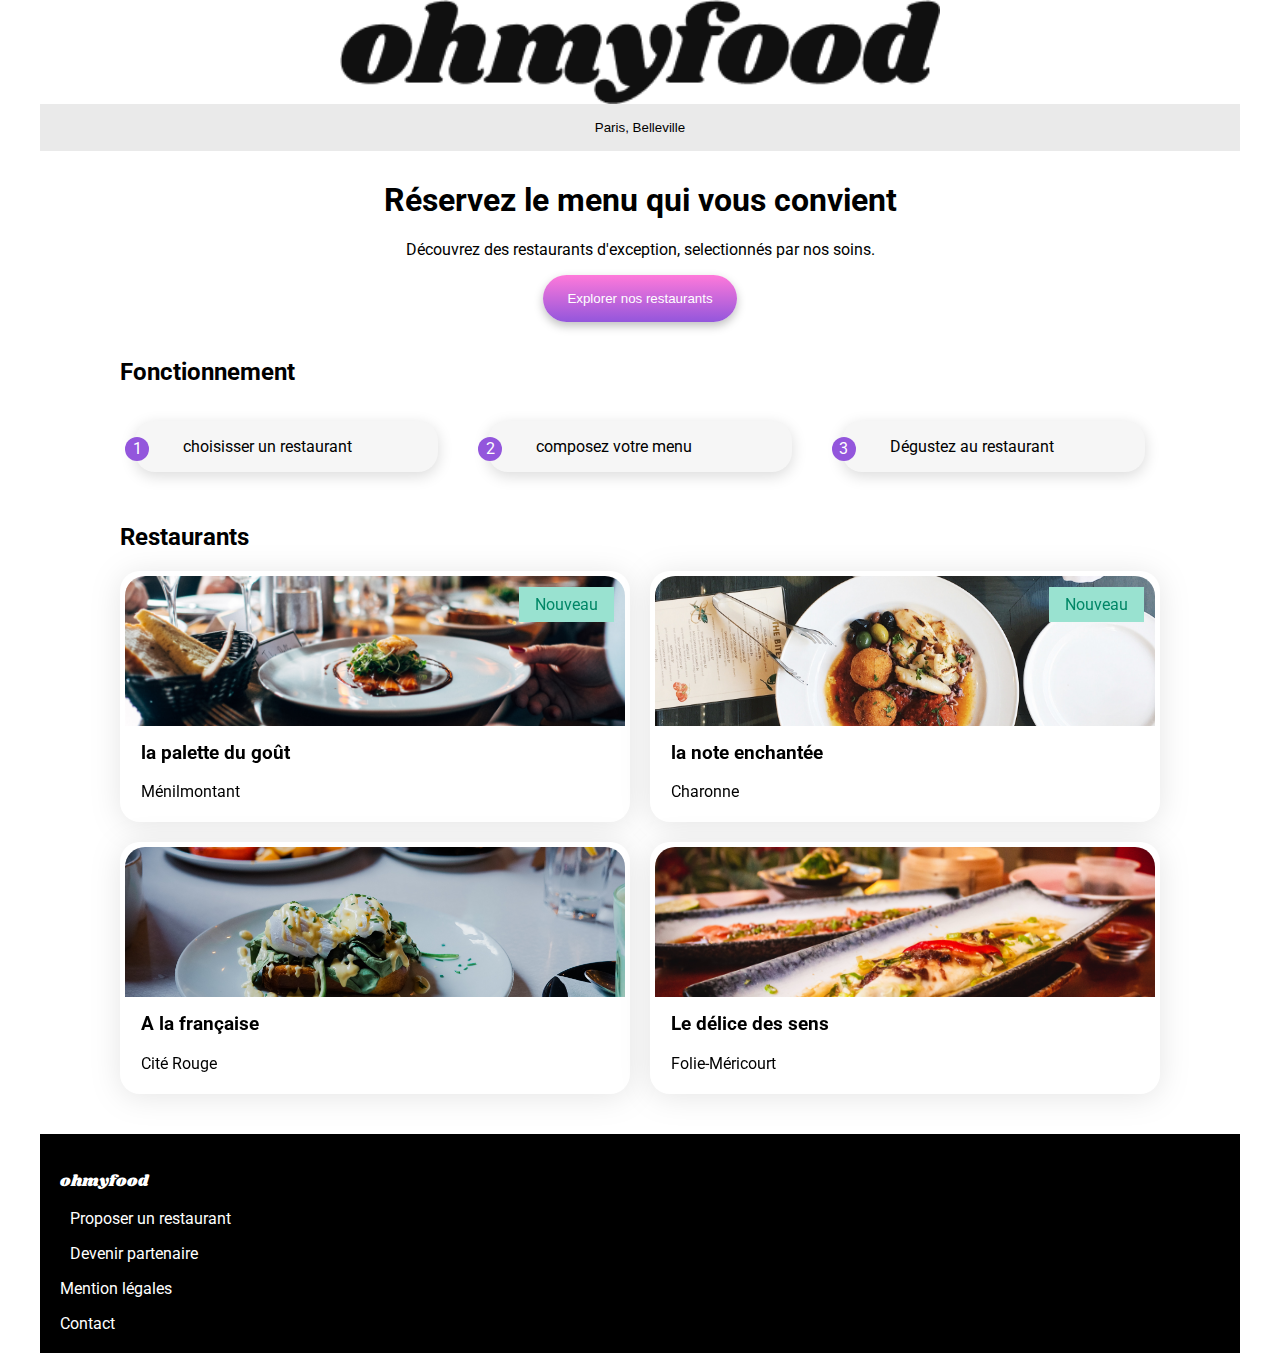
<file: index.html>
<html lang="en">
<head>
    <meta charset="UTF-8">
    <meta name="viewport" content="width=device-width, initial-scale=1.0"> 
    <link rel="stylesheet" href="style.css">
    <link rel="stylesheet" href="https://cdnjs.cloudflare.com/ajax/libs/font-awesome/6.2.1/css/all.min.css"
        integrity="sha512-MV7K8+y+gLIBoVD59lQIYicR65iaqukzvf/nwasF0nqhPay5w/9lJmVM2hMDcnK1OnMGCdVK+iQrJ7lzPJQd1w=="
        crossorigin="anonymous" referrerpolicy="no-referrer">
    <link rel="preconnect" href="https://fonts.googleapis.com">
    <link rel="preconnect" href="https://fonts.gstatic.com" crossorigin>
    <link href="https://fonts.googleapis.com/css2?family=Prata&family=Roboto:wght@300;400;500;700&display=swap" rel="stylesheet">
    <link href="https://fonts.googleapis.com/css2?family=Raleway:wght@100&family=Shrikhand&display=swap" rel="stylesheet">
    <title>Document</title>
</head>
<body>
    <header>
        <nav>
            <div class="content-logo">
                <img src="./images/logo/ohmyfood.png" alt="logo">
            </div>
        </nav>
    </header>
    <main>
        <div class="content-map">
            <span class="container-map">
                <i class="fa-solid fa-location-dot"></i>
            </span>
            <input type="text" name="text" class="search" value="Paris, Belleville">
        </div>
        <section class="section-booking">
            <h1 class="Réservez">Réservez le menu qui vous convient</h1>
            <p class="Découvrez">Découvrez des restaurants d'exception, selectionnés par nos soins.</p>
            <button>
                Explorer nos restaurants
            </button>
        </section>
        <section class="section-fonction">
            <h2>Fonctionnement</h2>
            <div class="content-fonction">
                <div class="fonction">
                    <span class="cercle">1</span>
                    <i class="fa-sharp fa-solid fa-mobile-screen-button"></i>
                    choisisser un restaurant
                </div>
                <div class="fonction">
                    <span class="cercle">2</span>
                    <i class="fa-solid fa-list"></i>
                    composez votre menu
                </div>
                <div class="fonction">
                    <span class="cercle">3</span>
                    <i class="fa-solid fa-store"></i>
                    Dégustez au restaurant
                </div>
            </div>
        </section>
        <section class="section-restaurant">
            <h2>Restaurants</h2>
            <div class="contener-card">
                <article class="card">
                    <a href="palette-gout.html">
                        <img src="./images/restaurants/jay-wennington-N_Y88TWmGwA-unsplash.jpg" alt="photo d'un plat dans une assiette ronde">
                    </a>
                    <span class="new">Nouveau</span>
                    <div class="card-content">
                        <div class="card-txt">
                            <h3 class="card-title">la palette du goût</h3>
                            <p class="card-subtitle">Ménilmontant</p>
                        </div>
                        <div class="card-icon">
                            <i class="fa-regular fa-heart"></i>
                        </div>
                    </div>
                </article>
                <article class="card">
                    <a href="la-note-enchantée.html">
                        <img src="./images/restaurants/stil-u2Lp8tXIcjw-unsplash.jpg" alt="plat dans une assiette blanche">
                        <span class="new">Nouveau</span>
                    </a>
                    <div class="card-content">
                        <div class="card-txt">
                            <h3 class="card-title">la note enchantée</h3>
                            <p class="card-subtitle">Charonne</p>
                        </div>
                        <div class="card-icon">
                            <i class="fa-regular fa-heart"></i>
                        </div>
                    </div>
                </article>
                <article class="card">
                    <a href="Ala-française.html">
                        <img src="./images/restaurants/toa-heftiba-DQKerTsQwi0-unsplash.jpg" alt="plat dans une assiette grise">
                    </a>
                    <div class="card-content">
                        <div class="card-txt">
                            <h3 class="card-title">A la française</h3>
                            <p class="card-subtitle">Cité Rouge</p>
                        </div>
                        <div class="card-icon">
                            <i class="fa-regular fa-heart"></i>
                        </div>
                    </div>
                </article>
                <article class="card">
                    <a href="le-delice-des-sens.html">
                        <img src="./images/restaurants/louis-hansel-shotsoflouis-qNBGVyOCY8Q-unsplash.jpg" alt="plat dans une assiette en rectangle">
                    </a>
                    <div class="card-content">
                        <div class="card-txt">
                            <h3 class="card-title">Le délice des sens</h3>
                            <p class="card-subtitle">Folie-Méricourt</p>
                        </div>
                        <div class="card-icon">
                            <i class="fa-regular fa-heart"></i>
                        </div>
                    </div>
                </article>
            </div>
        </section>
        <div class="center">
            <div class="wave"></div>
            <div class="wave"></div>
            <div class="wave"></div>
            <div class="wave"></div>
            <div class="wave"></div>
            <div class="wave"></div>
            <div class="wave"></div>
            <div class="wave"></div>
            <div class="wave"></div>
            <div class="wave"></div>
        </div>
    </main>
    <footer class="footer">
        <div class="foot-logo">
            <p class="logo">ohmyfood</p>
            <p><i class="fa-solid fa-utensils"></i>Proposer un restaurant</p>
            <p><i class="fa-solid fa-handshake-angle"></i>Devenir partenaire</p>
            <p>Mention légales</p>
            <a href="mailto:contact@ohmyfood.com">Contact</a>
        </div>
    </footer>
</body>
</html>
</file>
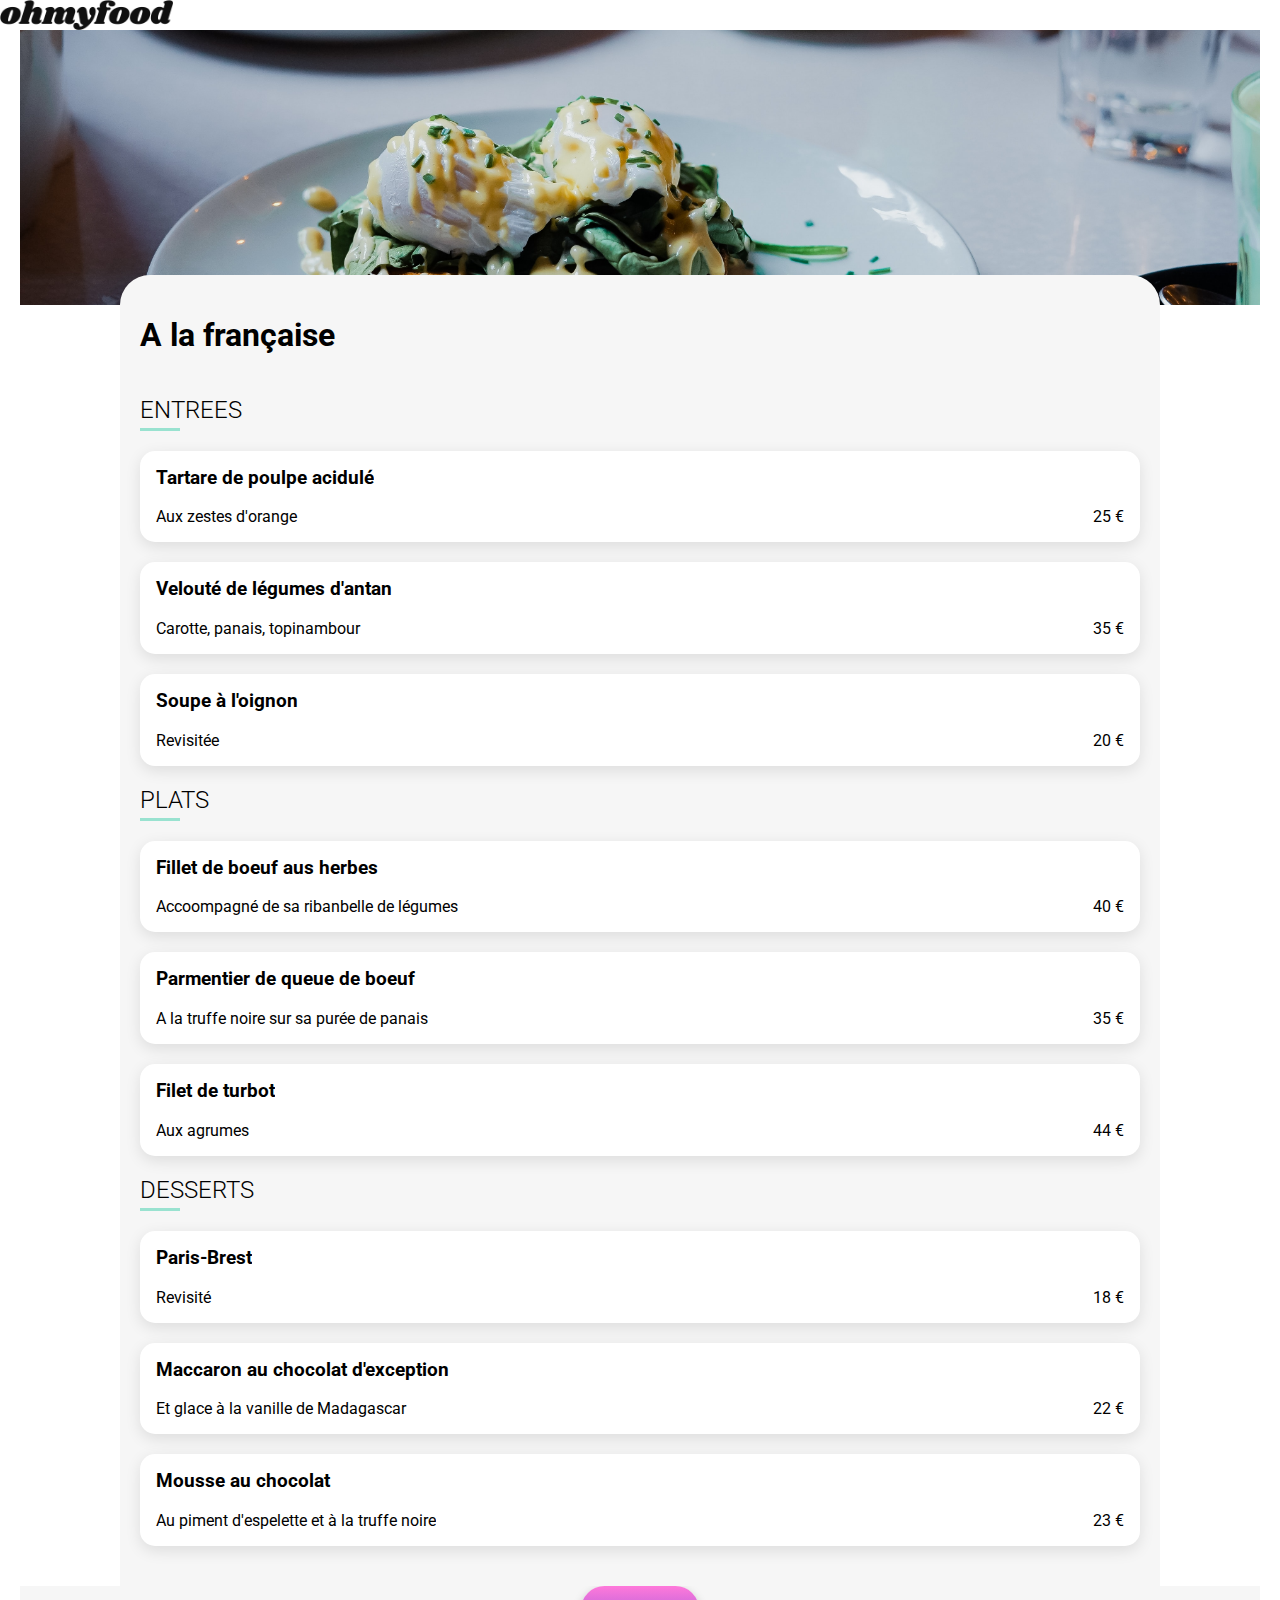
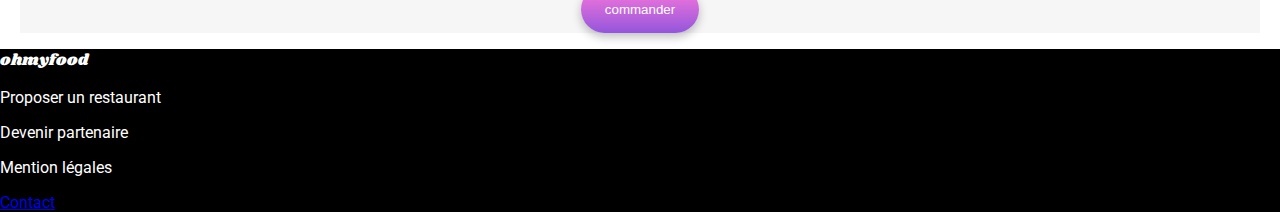
<file: Ala-française.html>
<html lang="en">
<head>
    <meta charset="UTF-8">
    <meta name="viewport" content="width=device-width, initial-scale=1.0">
    <title>Document</title>
    <link rel="stylesheet" href="restaurant.css">
    <link rel="stylesheet" href="https://cdnjs.cloudflare.com/ajax/libs/font-awesome/6.2.1/css/all.min.css"
    integrity="sha512-MV7K8+y+gLIBoVD59lQIYicR65iaqukzvf/nwasF0nqhPay5w/9lJmVM2hMDcnK1OnMGCdVK+iQrJ7lzPJQd1w=="
    crossorigin="anonymous" referrerpolicy="no-referrer">
    <link rel="preconnect" href="https://fonts.googleapis.com">
    <link rel="preconnect" href="https://fonts.gstatic.com" crossorigin>
    <link href="https://fonts.googleapis.com/css2?family=Prata&family=Roboto:wght@300;400;500;700&display=swap" rel="stylesheet">
    <link href="https://fonts.googleapis.com/css2?family=Raleway:wght@100&family=Shrikhand&display=swap" rel="stylesheet">
</head>
<body>
    <header>
        <nav>
            <div class="content-logo">
                <img src="./images/logo/ohmyfood.png" alt="logo">
            </div>
        </nav>
    </header>
    <main>
        <section class="container-banner">
            <img src="./images/restaurants/toa-heftiba-DQKerTsQwi0-unsplash.jpg" alt="assiette d'un repas">
        </section>
        <section class="container-menu">
            <div class="title-menu">
                <h1>A la française</h1>
                <i class="fa-regular fa-heart"></i>
            </div>
            <h2>ENTREES</h2>
            <div class="card-content">
                <article>
                    <div class="content-text">
                        <h3>Tartare de poulpe acidulé</h3>
                        <p>Aux zestes d'orange</p>
                    </div>
                    <div class="content-price">
                        <div class="price">25 €</div>
                        <div class="check">
                            <i class="fa-solid fa-circle-check"></i>
                        </div>
                    </div>
                </article>
                <article>
                    <div class="content-text">
                        <h3>Velouté de légumes d'antan</h3>
                        <p>Carotte, panais, topinambour</p>
                    </div>
                    <div class="content-price">
                        <div class="price">35 €</div>
                        <div class="check">
                            <i class="fa-solid fa-circle-check"></i>
                        </div>
                    </div>
                </article>
                <article>
                    <div class="content-text">
                        <h3>Soupe à l'oignon</h3>
                        <p>Revisitée</p>
                    </div>
                    <div class="content-price">
                        <div class="price">20 €</div>
                        <div class="check">
                            <i class="fa-solid fa-circle-check"></i>
                        </div>
                    </div>
                </article>
            </div>
            <h2>PLATS</h2>
            <div class="card-content">
                <article>
                    <div class="content-text">
                        <h3>Fillet de boeuf aus herbes</h3>
                        <p>Accoompagné de sa ribanbelle de légumes</p>
                    </div>
                    <div class="content-price">
                        <div class="price">40 €</div>
                        <div class="check">
                            <i class="fa-solid fa-circle-check"></i>
                        </div>
                    </div>
                </article>
                <article>
                    <div class="content-text">
                        <h3>Parmentier de queue de boeuf</h3>
                        <p>A la truffe noire sur sa purée de panais</p>
                    </div>
                    <div class="content-price">
                        <div class="price">35 €</div>
                        <div class="check">
                            <i class="fa-solid fa-circle-check"></i>
                        </div>
                    </div>
                </article>
                <article>
                    <div class="content-text">
                        <h3>Filet de turbot</h3>
                        <p>Aux agrumes</p>
                    </div>
                    <div class="content-price">
                        <div class="price">44 €</div>
                        <div class="check">
                            <i class="fa-solid fa-circle-check"></i>
                        </div>
                    </div>
                </article>
            </div>
            <h2>DESSERTS</h2>
            <div class="card-content">
                <article>
                    <div class="content-text">
                        <h3>Paris-Brest</h3>
                        <p>Revisité</p>
                    </div>
                    <div class="content-price">
                        <div class="price">18 €</div>
                        <div class="check">
                            <i class="fa-solid fa-circle-check"></i>
                        </div>
                    </div>
                </article>
                <article>
                    <div class="content-text">
                        <h3>Maccaron au chocolat d'exception</h3>
                        <p>Et glace à la vanille de Madagascar</p>
                    </div>
                    <div class="content-price">
                        <div class="price">22 €</div>
                        <div class="check">
                            <i class="fa-solid fa-circle-check"></i>
                        </div>
                    </div>
                </article>
                <article>
                    <div class="content-text">
                        <h3>Mousse au chocolat</h3>
                        <p>Au piment d'espelette et à la truffe noire</p>
                    </div>
                    <div class="content-price">
                        <div class="price">23 €</div>
                        <div class="check">
                            <i class="fa-solid fa-circle-check"></i>
                        </div>
                    </div>
                </article>
            </div>
        </section> 
        <section class="section-button">
            <button>
                commander
            </button>
        </section>
    </main> 
    <footer class="footer">
        <div class="foot-logo">
            <p class="logo">ohmyfood</p>
            <p>Proposer un restaurant</p>
            <p>Devenir partenaire</p>
            <p>Mention légales</p>
            <a href="mailto:contact@ohmyfood.com">Contact</a>
        </div>
    </footer>
</body>
</html>
</file>
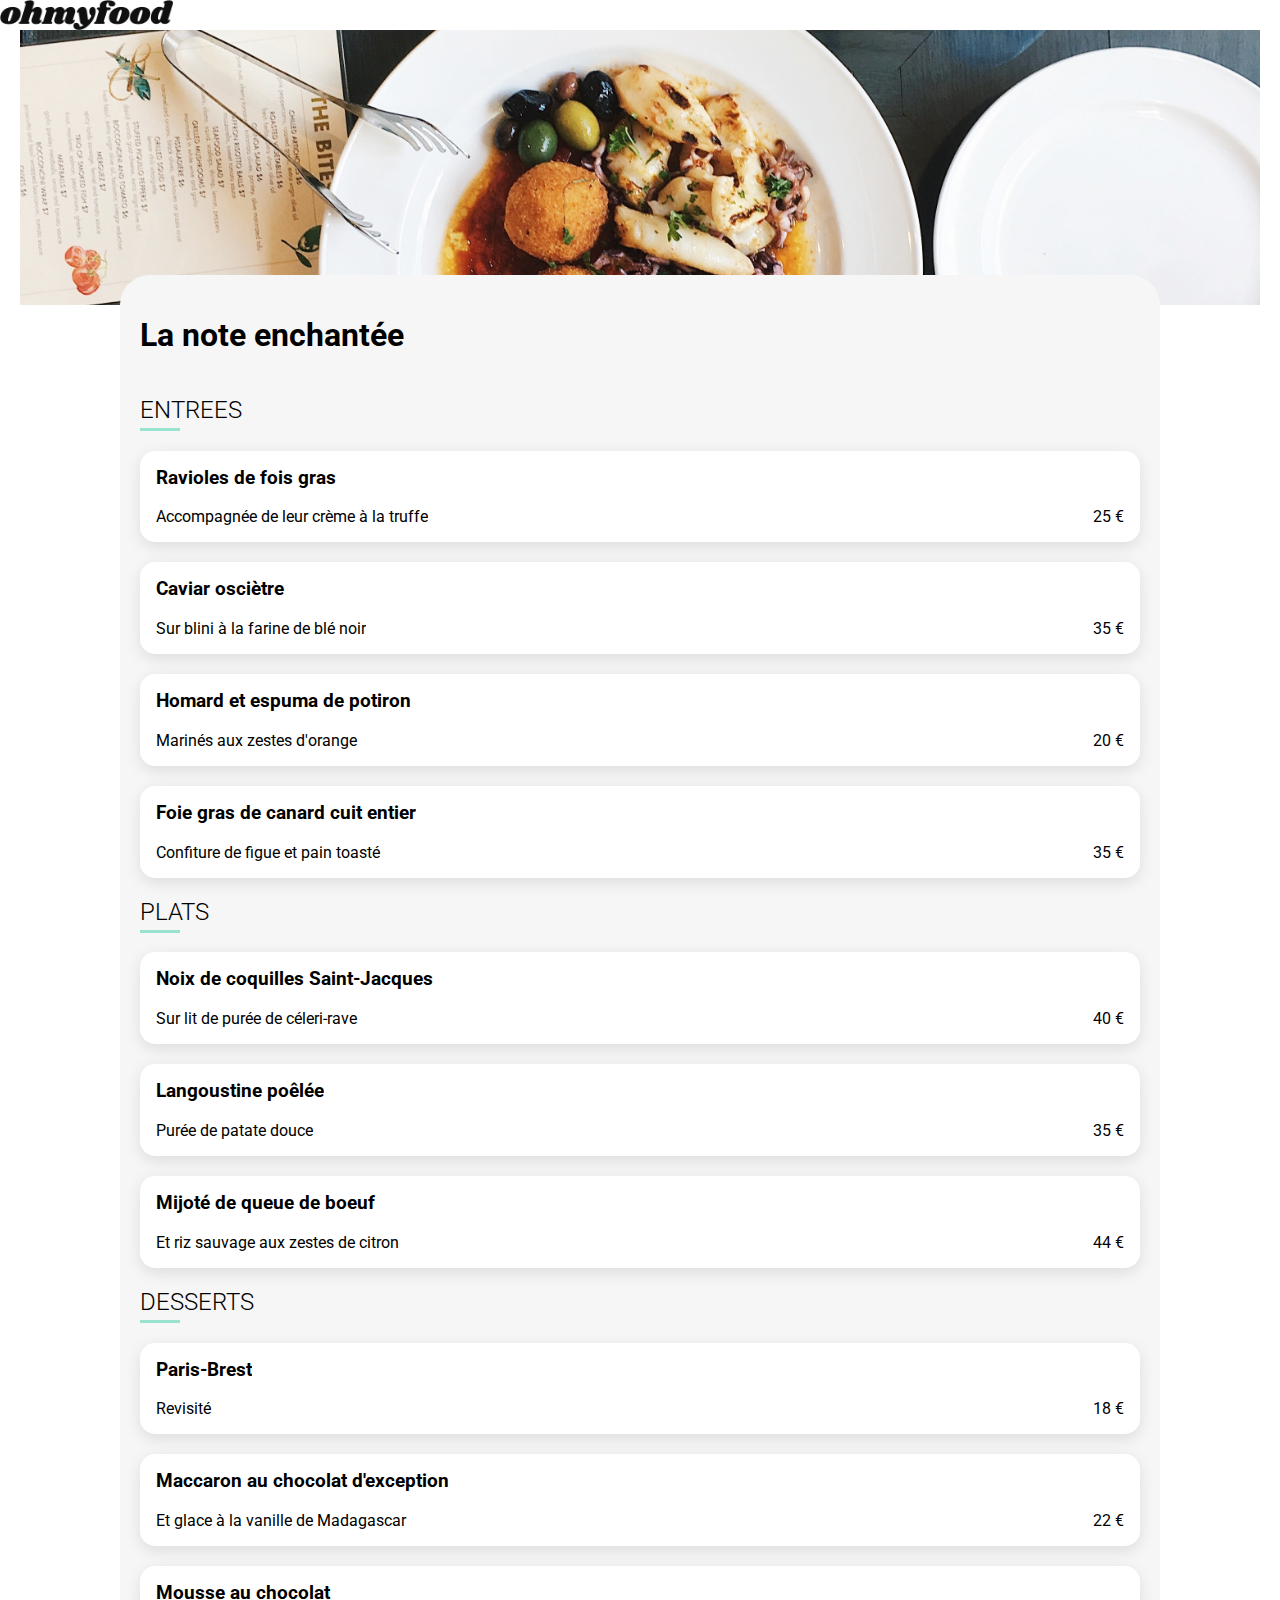
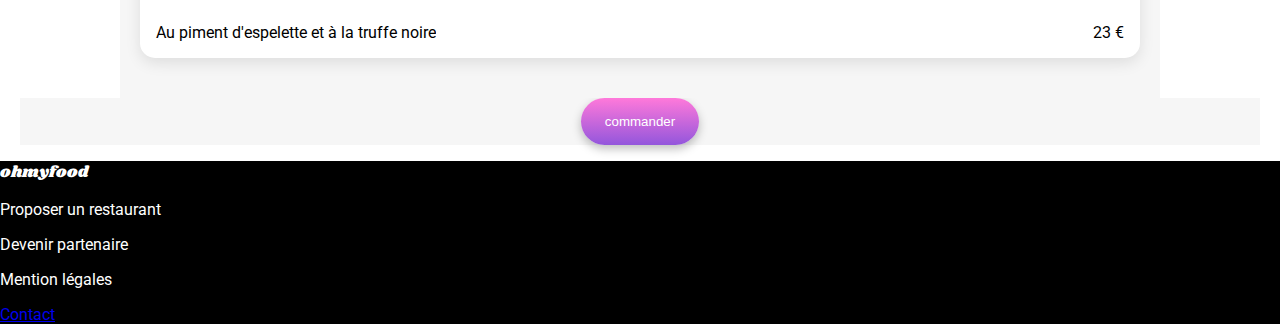
<file: la-note-enchantée.html>
<html lang="en">
<head>
    <meta charset="UTF-8">
    <meta name="viewport" content="width=device-width, initial-scale=1.0">
    <title>Document</title>
    <link rel="stylesheet" href="restaurant.css">
    <link rel="stylesheet" href="https://cdnjs.cloudflare.com/ajax/libs/font-awesome/6.2.1/css/all.min.css"
    integrity="sha512-MV7K8+y+gLIBoVD59lQIYicR65iaqukzvf/nwasF0nqhPay5w/9lJmVM2hMDcnK1OnMGCdVK+iQrJ7lzPJQd1w=="
    crossorigin="anonymous" referrerpolicy="no-referrer">
    <link rel="preconnect" href="https://fonts.googleapis.com">
    <link rel="preconnect" href="https://fonts.gstatic.com" crossorigin>
    <link href="https://fonts.googleapis.com/css2?family=Prata&family=Roboto:wght@300;400;500;700&display=swap" rel="stylesheet">
    <link href="https://fonts.googleapis.com/css2?family=Raleway:wght@100&family=Shrikhand&display=swap" rel="stylesheet">
</head>
<body>
    <header>
        <nav>
            <div class="content-logo">
                <img src="./images/logo/ohmyfood.png" alt="logo">
            </div>
        </nav>
    </header>
    <main>
        <section class="container-banner">
            <img src="./images/restaurants/stil-u2Lp8tXIcjw-unsplash.jpg" alt="assiette d'un repas">
        </section>
        <section class="container-menu">
            <div class="title-menu">
                <h1>La note enchantée</h1>
                <i class="fa-regular fa-heart"></i>
            </div>
            <h2>ENTREES</h2>
            <div class="card-content">
                <article>
                    <div class="content-text">
                        <h3>Ravioles de fois gras</h3>
                        <p>Accompagnée de leur crème à la truffe</p>
                    </div>
                    <div class="content-price">
                        <div class="price">25 €</div>
                        <div class="check">
                            <i class="fa-solid fa-circle-check"></i>
                        </div>
                    </div>
                </article>
                <article>
                    <div class="content-text">
                        <h3>Caviar osciètre</h3>
                        <p>Sur blini à la farine de blé noir</p>
                    </div>
                    <div class="content-price">
                        <div class="price">35 €</div>
                        <div class="check">
                            <i class="fa-solid fa-circle-check"></i>
                        </div>
                    </div>
                </article>
                <article>
                    <div class="content-text">
                        <h3>Homard et espuma de potiron</h3>
                        <p>Marinés aux zestes d'orange</p>
                    </div>
                    <div class="content-price">
                        <div class="price">20 €</div>
                        <div class="check">
                            <i class="fa-solid fa-circle-check"></i>
                        </div>
                    </div>
                </article>
                <article>
                    <div class="content-text">
                        <h3>Foie gras de canard cuit entier</h3>
                        <p>Confiture de figue et pain toasté</p>
                    </div>
                    <div class="content-price">
                        <div class="price">35 €</div>
                        <div class="check">
                            <i class="fa-solid fa-circle-check"></i>
                        </div>
                    </div>
                </article>
            </div>
            <h2>PLATS</h2>
            <div class="card-content">
                <article>
                    <div class="content-text">
                        <h3>Noix de coquilles Saint-Jacques</h3>
                        <p>Sur lit de purée de céleri-rave</p>
                    </div>
                    <div class="content-price">
                        <div class="price">40 €</div>
                        <div class="check">
                            <i class="fa-solid fa-circle-check"></i>
                        </div>
                    </div>
                </article>
                <article>
                    <div class="content-text">
                        <h3>Langoustine poêlée</h3>
                        <p>Purée de patate douce</p>
                    </div>
                    <div class="content-price">
                        <div class="price">35 €</div>
                        <div class="check">
                            <i class="fa-solid fa-circle-check"></i>
                        </div>
                    </div>
                </article>
                <article>
                    <div class="content-text">
                        <h3>Mijoté de queue de boeuf</h3>
                        <p>Et riz sauvage aux zestes de citron</p>
                    </div>
                    <div class="content-price">
                        <div class="price">44 €</div>
                        <div class="check">
                            <i class="fa-solid fa-circle-check"></i>
                        </div>
                    </div>
                </article>
            </div>
            <h2>DESSERTS</h2>
            <div class="card-content">
                <article>
                    <div class="content-text">
                        <h3>Paris-Brest</h3>
                        <p>Revisité</p>
                    </div>
                    <div class="content-price">
                        <div class="price">18 €</div>
                        <div class="check">
                            <i class="fa-solid fa-circle-check"></i>
                        </div>
                    </div>
                </article>
                <article>
                    <div class="content-text">
                        <h3>Maccaron au chocolat d'exception</h3>
                        <p>Et glace à la vanille de Madagascar</p>
                    </div>
                    <div class="content-price">
                        <div class="price">22 €</div>
                        <div class="check">
                            <i class="fa-solid fa-circle-check"></i>
                        </div>
                    </div>
                </article>
                <article>
                    <div class="content-text">
                        <h3>Mousse au chocolat</h3>
                        <p>Au piment d'espelette et à la truffe noire</p>
                    </div>
                    <div class="content-price">
                        <div class="price">23 €</div>
                        <div class="check">
                            <i class="fa-solid fa-circle-check"></i>
                        </div>
                    </div>
                </article>
            </div>
        </section> 
        <section class="section-button">
            <button>
                commander
            </button>
        </section>
    </main> 
    <footer class="footer">
        <div class="foot-logo">
            <p class="logo">ohmyfood</p>
            <p>Proposer un restaurant</p>
            <p>Devenir partenaire</p>
            <p>Mention légales</p>
            <a href="mailto:contact@ohmyfood.com">Contact</a>
        </div>
    </footer>
</body>
</html>
</file>
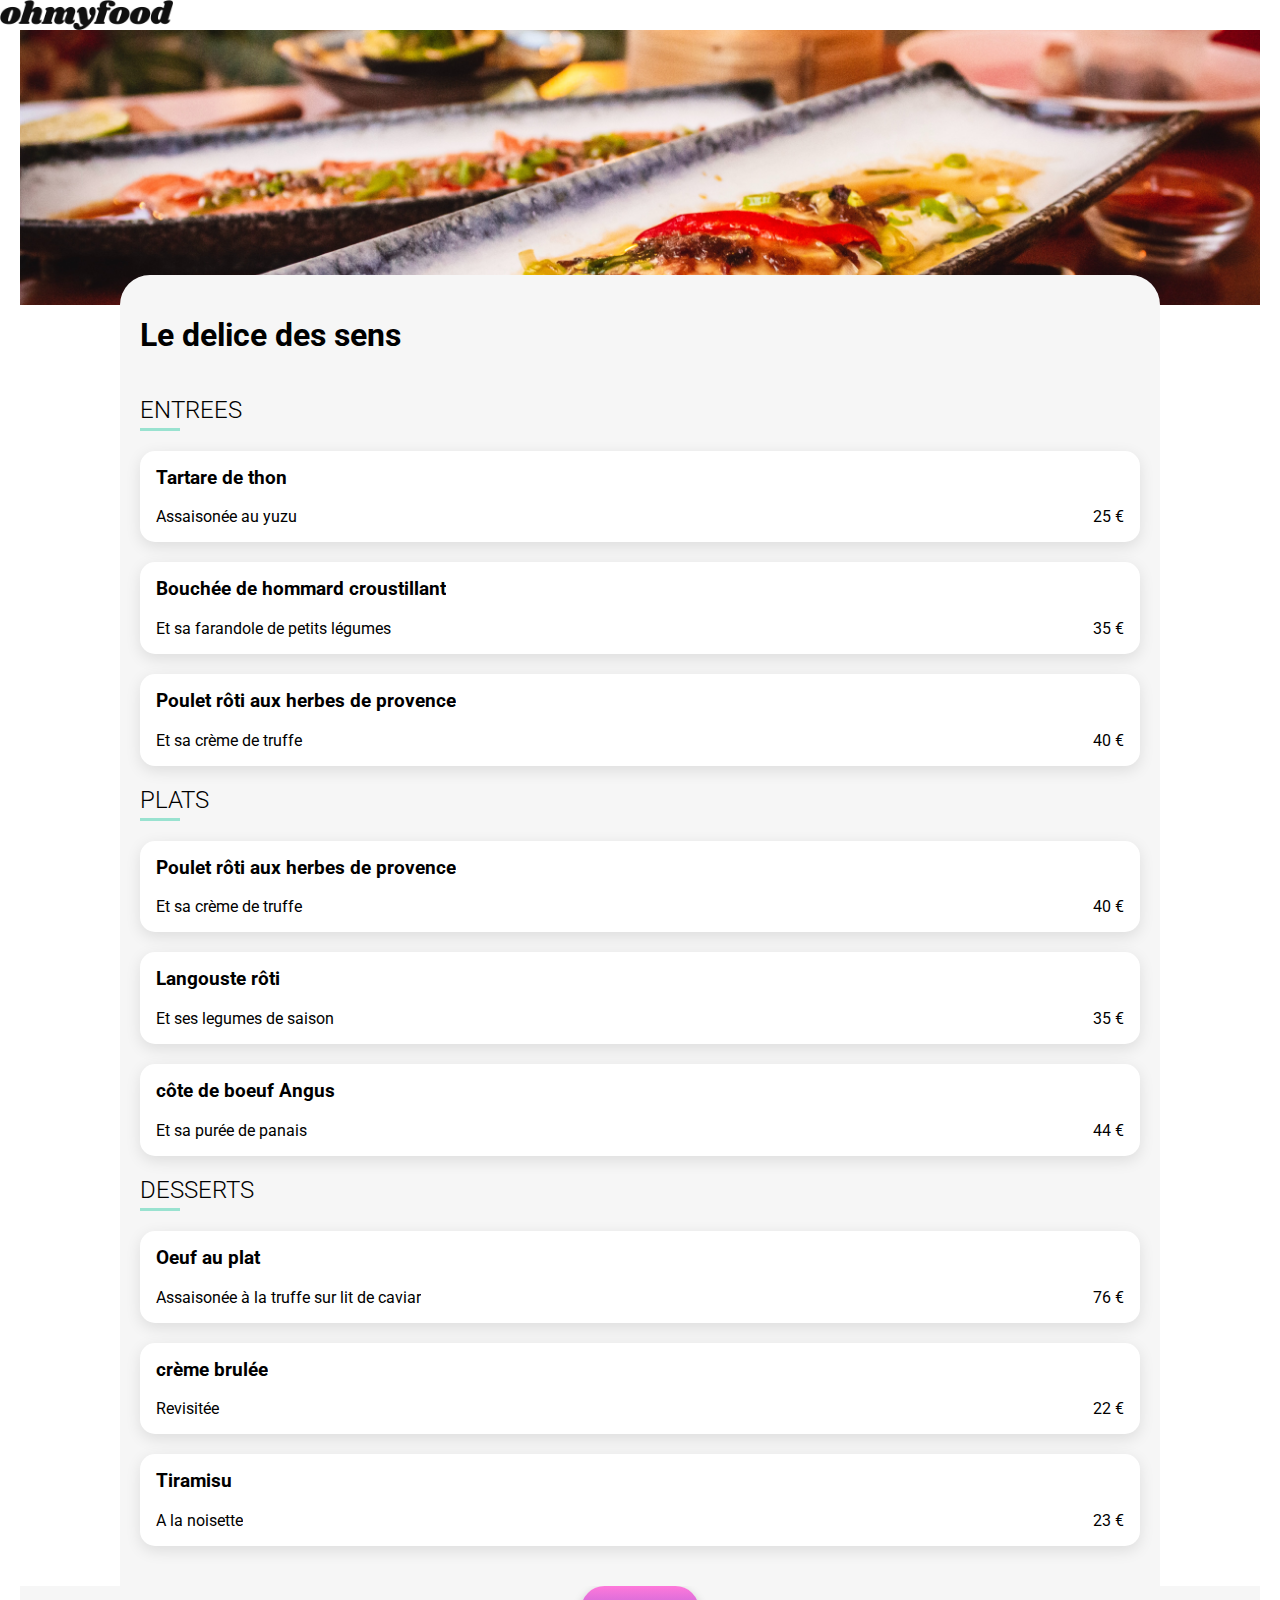
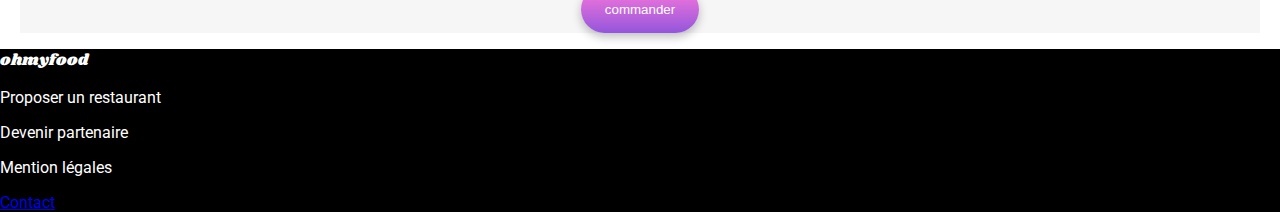
<file: le-delice-des-sens.html>
<html lang="en">
<head>
    <meta charset="UTF-8">
    <meta name="viewport" content="width=device-width, initial-scale=1.0">
    <title>Le delice des sens</title>
    <link rel="stylesheet" href="restaurant.css">
    <link rel="stylesheet" href="https://cdnjs.cloudflare.com/ajax/libs/font-awesome/6.2.1/css/all.min.css"
    integrity="sha512-MV7K8+y+gLIBoVD59lQIYicR65iaqukzvf/nwasF0nqhPay5w/9lJmVM2hMDcnK1OnMGCdVK+iQrJ7lzPJQd1w=="
    crossorigin="anonymous" referrerpolicy="no-referrer">
    <link rel="preconnect" href="https://fonts.googleapis.com">
    <link rel="preconnect" href="https://fonts.gstatic.com" crossorigin>
    <link href="https://fonts.googleapis.com/css2?family=Prata&family=Roboto:wght@300;400;500;700&display=swap" rel="stylesheet">
    <link href="https://fonts.googleapis.com/css2?family=Raleway:wght@100&family=Shrikhand&display=swap" rel="stylesheet">
</head>
<body>
    <header>
        <nav>
            <div class="content-logo">
                <img src="./images/logo/ohmyfood.png" alt="logo">
            </div>
        </nav>
    </header>
    <main>
        <section class="container-banner">
            <img src="./images/restaurants/louis-hansel-shotsoflouis-qNBGVyOCY8Q-unsplash.jpg" alt="assiette d'un repas">
        </section>
        <section class="container-menu">
            <div class="title-menu">
                <h1>Le delice des sens</h1>
                <i class="fa-regular fa-heart"></i>
            </div>
            <h2>ENTREES</h2>
            <div class="card-content">
                <article>
                    <div class="content-text">
                        <h3>Tartare de thon</h3>
                        <p>Assaisonée au yuzu</p>
                    </div>
                    <div class="content-price">
                        <div class="price">25 €</div>
                        <div class="check">
                            <i class="fa-solid fa-circle-check"></i>
                        </div>
                    </div>
                </article>
                <article>
                    <div class="content-text">
                        <h3>Bouchée de hommard croustillant</h3>
                        <p>Et sa farandole de petits légumes</p>
                    </div>
                    <div class="content-price">
                        <div class="price">35 €</div>
                        <div class="check">
                            <i class="fa-solid fa-circle-check"></i>
                        </div>
                    </div>
                </article>
                <article>
                    <div class="content-text">
                        <h3>Poulet rôti aux herbes de provence</h3>
                        <p>Et sa crème de truffe</p>
                    </div>
                    <div class="content-price">
                        <div class="price">40 €</div>
                        <div class="check">
                            <i class="fa-solid fa-circle-check"></i>
                        </div>
                    </div>
                </article>
            </div>
            <h2>PLATS</h2>
            <div class="card-content">
                <article>
                    <div class="content-text">
                        <h3>Poulet rôti aux herbes de provence</h3>
                        <p>Et sa crème de truffe</p>
                    </div>
                    <div class="content-price">
                        <div class="price">40 €</div>
                        <div class="check">
                            <i class="fa-solid fa-circle-check"></i>
                        </div>
                    </div>
                </article>
                <article>
                    <div class="content-text">
                        <h3>Langouste rôti</h3>
                        <p>Et ses legumes de saison</p>
                    </div>
                    <div class="content-price">
                        <div class="price">35 €</div>
                        <div class="check">
                            <i class="fa-solid fa-circle-check"></i>
                        </div>
                    </div>
                </article>
                <article>
                    <div class="content-text">
                        <h3>côte de boeuf Angus</h3>
                        <p>Et sa purée de panais</p>
                    </div>
                    <div class="content-price">
                        <div class="price">44 €</div>
                        <div class="check">
                            <i class="fa-solid fa-circle-check"></i>
                        </div>
                    </div>
                </article>
            </div>
            <h2>DESSERTS</h2>
            <div class="card-content">
                <article>
                    <div class="content-text">
                        <h3>Oeuf au plat</h3>
                        <p>Assaisonée à la truffe sur lit de caviar</p>
                    </div>
                    <div class="content-price">
                        <div class="price">76 €</div>
                        <div class="check">
                            <i class="fa-solid fa-circle-check"></i>
                        </div>
                    </div>
                </article>
                <article>
                    <div class="content-text">
                        <h3>crème brulée</h3>
                        <p>Revisitée</p>
                    </div>
                    <div class="content-price">
                        <div class="price">22 €</div>
                        <div class="check">
                            <i class="fa-solid fa-circle-check"></i>
                        </div>
                    </div>
                </article>
                <article>
                    <div class="content-text">
                        <h3>Tiramisu</h3>
                        <p>A la noisette</p>
                    </div>
                    <div class="content-price">
                        <div class="price">23 €</div>
                        <div class="check">
                            <i class="fa-solid fa-circle-check"></i>
                        </div>
                    </div>
                </article>
            </div>
        </section> 
        <section class="section-button">
            <button>
                commander
            </button>
        </section>
    </main> 
    <footer class="footer">
        <div class="foot-logo">
            <p class="logo">ohmyfood</p>
            <p>Proposer un restaurant</p>
            <p>Devenir partenaire</p>
            <p>Mention légales</p>
            <a href="mailto:contact@ohmyfood.com">Contact</a>
        </div>
    </footer>
</body>
</html>
</file>
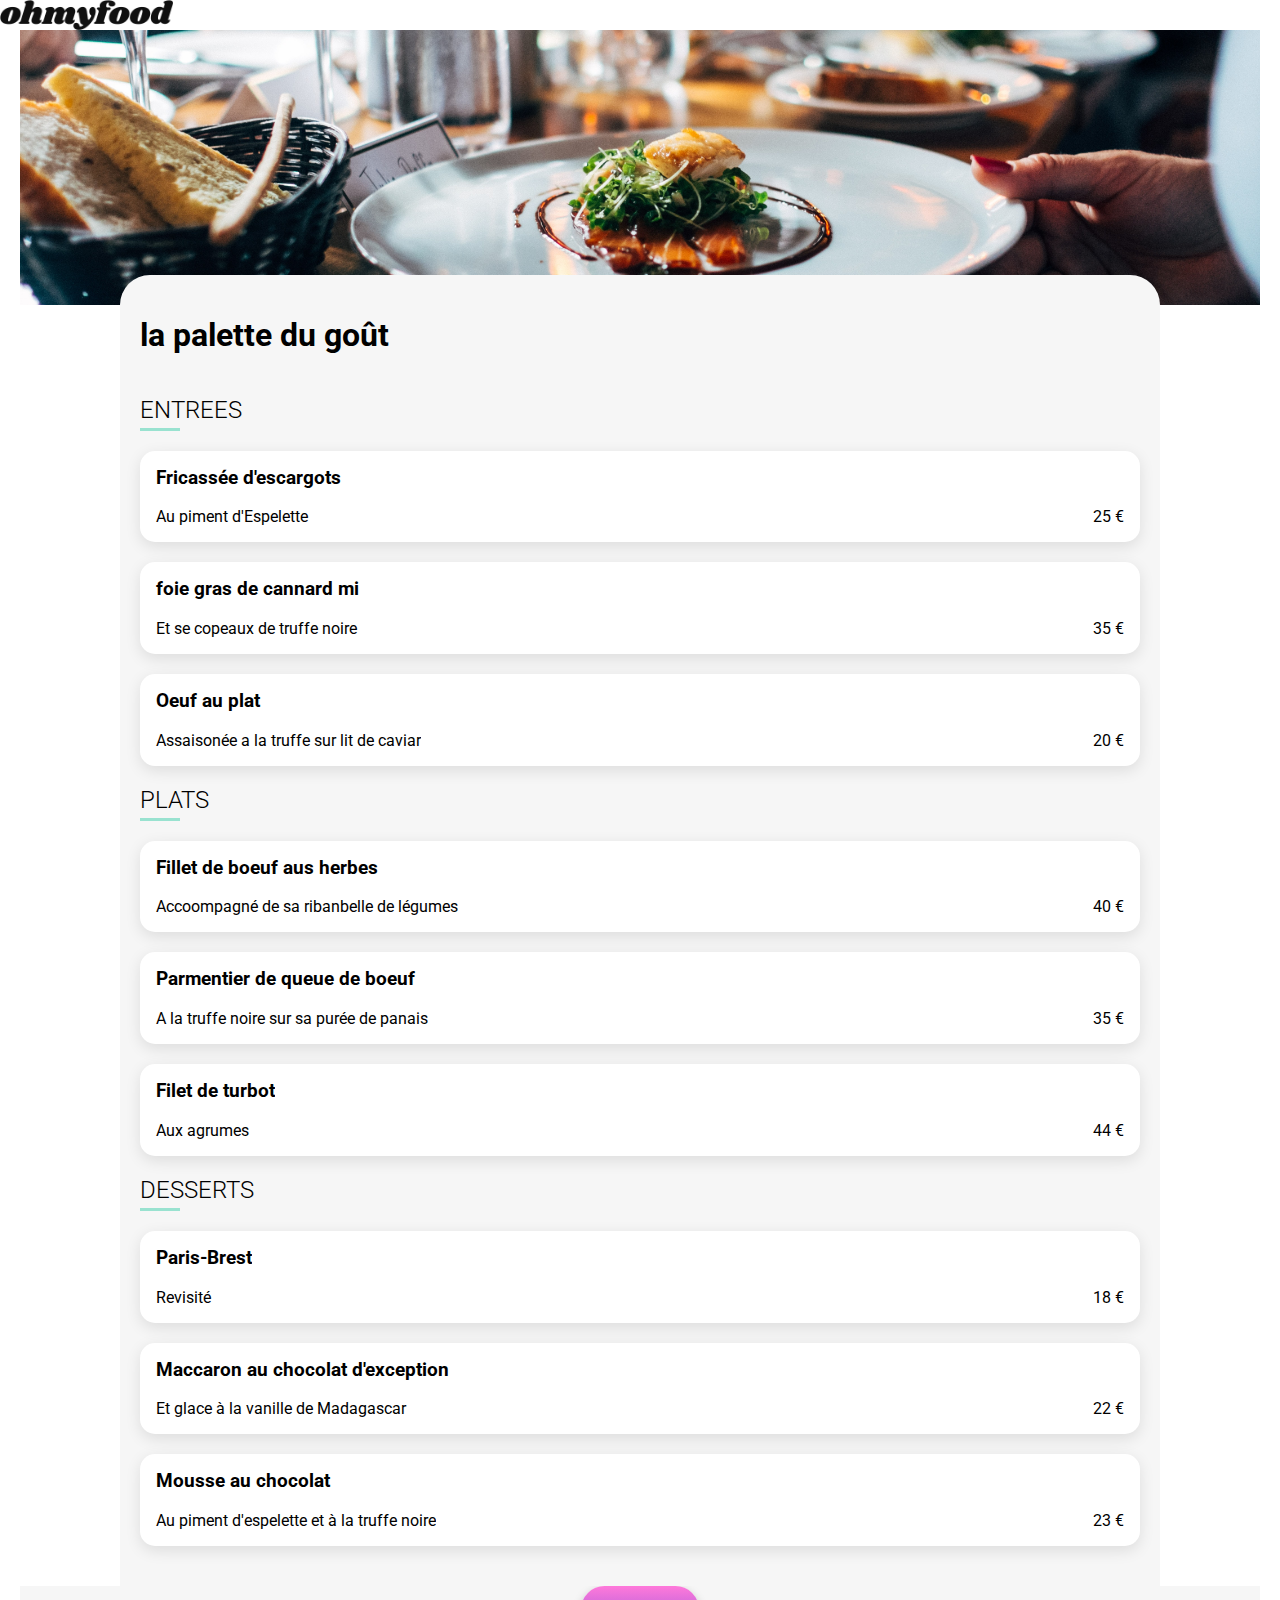
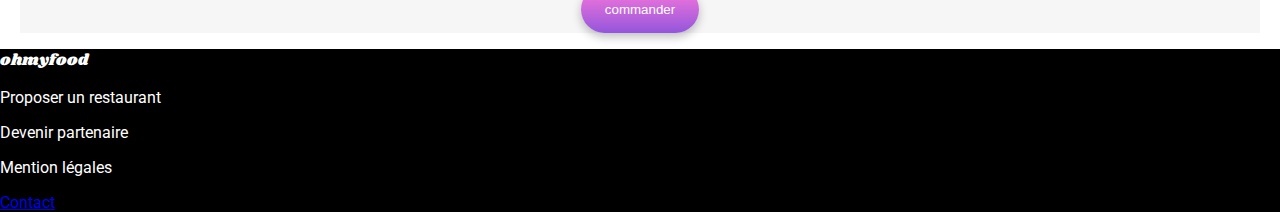
<file: palette-gout.html>
<html lang="en">
<head>
    <meta charset="UTF-8">
    <meta name="viewport" content="width=device-width, initial-scale=1.0">
    <title>Document</title>
    <link rel="stylesheet" href="restaurant.css">
    <link rel="stylesheet" href="https://cdnjs.cloudflare.com/ajax/libs/font-awesome/6.2.1/css/all.min.css"
    integrity="sha512-MV7K8+y+gLIBoVD59lQIYicR65iaqukzvf/nwasF0nqhPay5w/9lJmVM2hMDcnK1OnMGCdVK+iQrJ7lzPJQd1w=="
    crossorigin="anonymous" referrerpolicy="no-referrer">
    <link rel="preconnect" href="https://fonts.googleapis.com">
    <link rel="preconnect" href="https://fonts.gstatic.com" crossorigin>
    <link href="https://fonts.googleapis.com/css2?family=Prata&family=Roboto:wght@300;400;500;700&display=swap" rel="stylesheet">
    <link href="https://fonts.googleapis.com/css2?family=Raleway:wght@100&family=Shrikhand&display=swap" rel="stylesheet">
</head>
<body>
    <header>
        <nav>
            <div class="content-logo">
                <img src="./images/logo/ohmyfood.png" alt="logo">
            </div>
        </nav>
    </header>
    <main>
        <section class="container-banner">
            <img src="./images/restaurants/jay-wennington-N_Y88TWmGwA-unsplash.jpg" alt="assiette d'un repas">
        </section>
        <section class="container-menu">
            <div class="title-menu">
                <h1>la palette du goût</h1>
                <i class="fa-regular fa-heart"></i>
            </div>
            <h2>ENTREES</h2>
            <div class="card-content">
                <article>
                    <div class="content-text">
                        <h3>Fricassée d'escargots</h3>
                        <p>Au piment d'Espelette</p>
                    </div>
                    <div class="content-price">
                        <div class="price">25 €</div>
                        <div class="check">
                            <i class="fa-solid fa-circle-check"></i>
                        </div>
                    </div>
                </article>
                <article>
                    <div class="content-text">
                        <h3>foie gras de cannard mi</h3>
                        <p>Et se copeaux de truffe noire</p>
                    </div>
                    <div class="content-price">
                        <div class="price">35 €</div>
                        <div class="check">
                            <i class="fa-solid fa-circle-check"></i>
                        </div>
                    </div>
                </article>
                <article>
                    <div class="content-text">
                        <h3>Oeuf au plat</h3>
                        <p>Assaisonée a la truffe sur lit de caviar</p>
                    </div>
                    <div class="content-price">
                        <div class="price">20 €</div>
                        <div class="check">
                            <i class="fa-solid fa-circle-check"></i>
                        </div>
                    </div>
                </article>
            </div>
            <h2>PLATS</h2>
            <div class="card-content">
                <article>
                    <div class="content-text">
                        <h3>Fillet de boeuf aus herbes</h3>
                        <p>Accoompagné de sa ribanbelle de légumes</p>
                    </div>
                    <div class="content-price">
                        <div class="price">40 €</div>
                        <div class="check">
                            <i class="fa-solid fa-circle-check"></i>
                        </div>
                    </div>
                </article>
                <article>
                    <div class="content-text">
                        <h3>Parmentier de queue de boeuf</h3>
                        <p>A la truffe noire sur sa purée de panais</p>
                    </div>
                    <div class="content-price">
                        <div class="price">35 €</div>
                        <div class="check">
                            <i class="fa-solid fa-circle-check"></i>
                        </div>
                    </div>
                </article>
                <article>
                    <div class="content-text">
                        <h3>Filet de turbot</h3>
                        <p>Aux agrumes</p>
                    </div>
                    <div class="content-price">
                        <div class="price">44 €</div>
                        <div class="check">
                            <i class="fa-solid fa-circle-check"></i>
                        </div>
                    </div>
                </article>
            </div>
            <h2>DESSERTS</h2>
            <div class="card-content">
                <article>
                    <div class="content-text">
                        <h3>Paris-Brest</h3>
                        <p>Revisité</p>
                    </div>
                    <div class="content-price">
                        <div class="price">18 €</div>
                        <div class="check">
                            <i class="fa-solid fa-circle-check"></i>
                        </div>
                    </div>
                </article>
                <article>
                    <div class="content-text">
                        <h3>Maccaron au chocolat d'exception</h3>
                        <p>Et glace à la vanille de Madagascar</p>
                    </div>
                    <div class="content-price">
                        <div class="price">22 €</div>
                        <div class="check">
                            <i class="fa-solid fa-circle-check"></i>
                        </div>
                    </div>
                </article>
                <article>
                    <div class="content-text">
                        <h3>Mousse au chocolat</h3>
                        <p>Au piment d'espelette et à la truffe noire</p>
                    </div>
                    <div class="content-price">
                        <div class="price">23 €</div>
                        <div class="check">
                            <i class="fa-solid fa-circle-check"></i>
                        </div>
                    </div>
                </article>
            </div>
        </section> 
        <section class="section-button">
            <button>
                commander
            </button>
        </section>
    </main> 
    <footer class="footer">
        <div class="foot-logo">
            <p class="logo">ohmyfood</p>
            <p>Proposer un restaurant</p>
            <p>Devenir partenaire</p>
            <p>Mention légales</p>
            <a href="mailto:contact@ohmyfood.com">Contact</a>
        </div>
    </footer>
</body>
</html>
</file>
<file: style.css>
/*****header******/
body {
    margin: 0;
    padding: 0;
    font-family: 'Prata', serif;
    font-family: 'Roboto', sans-serif;
}
img {
    width: 50%;
    text-align: center;
}
input.search {
    margin: 15px 8px;
    text-align: center;
    border: none;
    background-color: #EAEAEA;
    color: black;
    width: 120px;
}  

.content-logo {
    text-align: center;
}

.content-map {
    background-color: #EAEAEA;
    text-align: center;
}

.section-booking {
    padding: 20px;
    text-align: center;
}

.section-booking button {
    background: rgb(147,86,220);
    background: linear-gradient(360deg, rgba(147,86,220,1) 0%, rgba(255,121,218,1) 100%);
    color: white;
    padding: 16px 24px;
    border-radius: 25px;
    border: none;
    box-shadow: 0px 4px 10px 0px #00000040;
}

.section-fonction {
    padding: 20px;
}


.fonction {
    border: none;
    border-radius: 20px;
    margin: 15px;
    position: relative;
    padding: 16px;
    background: #F6F6F6;
    box-shadow: 0px 4px 15px 0px #00000026;
}



.fonction i {
    margin-left: 16px;
    margin-right: 16px;
    color: #7E7E7E;
    ;
}
.fonction:hover i {
    color: #9356DC;
}

.cercle {
    display: inline-block;
    height: 24px;
    width: 24px;
    background-color: #9356DC;
    color: white;
    text-align: center;
    line-height: 24px;
    border-radius: 100%;
    position: absolute;
    left: -10px;
}

.section-restaurant {
    padding: 20px;
}
.card  {
    background-color: white;
    border-radius: 20px;
    padding: 5px;
    filter: drop-shadow(0px 3px 15px rgba(0, 0, 0, 0.1));
    position: relative;
}

.card .new {
    position: absolute;
    top: 16px;
    right: 16px;
    background-color: #99E2D0;
    display: inline-block;
    color: #008766;
    padding: 8px 16px;
}
.card img {
    width: 100%;
    height: 150px;
    border-radius: 20px 20px 0px 0px;
    object-fit: cover;
}
.card-content {
    display:flex;
    justify-content: space-between;
    padding: 16px;
}

.card-txt h3 {
    margin-top: 0;
}

.card-txt p {
    margin: 0;
}

.card-icon {
    display: flex;
    align-items: center;
}

.card-icon i:hover {
    font-weight: 600;
    background: rgb(147,86,220);
    background: linear-gradient(180deg, rgba(147,86,220,1) 0%, rgba(255,121,218,1) 100%);
    color: transparent;
    background-clip: text;
    -webkit-background-clip: text;
}

.footer {
    background-color: black;
    color: white;
    padding: 20px;
}

.footer i {
    color: white;
    margin-right: 10px;
}


.footer a {
    color: white;
    text-decoration: none;
}
.logo {
    font-family: 'Raleway', sans-serif;
    font-family: 'Shrikhand', cursive; 
}

/* TABLETTE */



/******DESKTOP*****/

/** loader **/

.center {
    position: fixed;
    top: 0;
    height: 100vh;
    width: 100%;
    display: flex;
    justify-content: center;
    align-items: center;
    background: rgba(0, 0, 0, 0.251);
    visibility: hidden;
    animation: loading 3s;
}
.wave {
    width: 10px;
    height: 100px;
    background: linear-gradient(45deg, rgba(147,86,220,1) 0%, rgba(255,121,218,1) 100%);
    margin: 10px;
    animation: wave 1s linear infinite;
    border-radius: 20px;
}
  .wave:nth-child(2) {
    animation-delay: 0.1s;
  }
  .wave:nth-child(3) {
    animation-delay: 0.2s;
  }
  .wave:nth-child(4) {
    animation-delay: 0.3s;
  }
  .wave:nth-child(5) {
    animation-delay: 0.4s;
  }
  .wave:nth-child(6) {
    animation-delay: 0.5s;
  }
  .wave:nth-child(7) {
    animation-delay: 0.6s;
  }
  .wave:nth-child(8) {
    animation-delay: 0.7s;
  }
  .wave:nth-child(9) {
    animation-delay: 0.8s;
  }
  .wave:nth-child(10) {
    animation-delay: 0.9s;
  }
  
  @keyframes wave {
    0% {
      transform: scale(0);
    }
    50% {
      transform: scale(1);
    }
    100% {
      transform: scale(0);
    }
}

@keyframes loading {
    0% {
        visibility: visible;
    }
}

@media all and (min-width: 1024px) {
    body {
        max-width: 1200px;
        margin: auto;
    }
    .content-fonction {
        display: flex;
        gap: 20px;
    }

    .fonction {
        width: 100%;
    }
    .contener-card {
        display: grid;
        grid-template-columns: 1fr 1fr;
        gap: 20px;
    }
    .section-booking, .section-fonction, .section-restaurant {
        padding: 8px 80px;
    }
    .section-restaurant {
        padding-bottom: 40px;
    }
}
</file>
<file: restaurant.css>
body {
    margin: 0;
    padding: 0;
    font-family: 'Prata', serif;
    font-family: 'Roboto', sans-serif;
}

main {
    padding: 0 20px;
}
.container-banner {
    position: relative;
}
.container-banner img {
    width: 100%;
    height: 275px;
    object-fit: cover;
}
.content-logo img {
    height: 30px;
    width: auto;
}

.card-menu {
    position: relative;
    overflow: hidden;
}
.container-menu {
    background: #F6F6F6;
    padding: 20px;
    margin-top: -30px;
    border-radius: 30px 30px 0 0;
    position: relative;
    z-index: 20;
}

article {
    animation: 2s menu-go-down 0.5s ease forwards;
}
.title-menu {
    display: flex;
    justify-content: space-between;
    align-items: center;
}
.fa-heart:hover {
    font-weight: 600;
    background: rgb(147,86,220);
    background: linear-gradient(180deg, rgba(147,86,220,1) 0%, rgba(255,121,218,1) 100%);
    color: transparent;
    background-clip: text;
    -webkit-background-clip: text;
}
h2 {
    font-weight: 300;
}
h2::after {
    content: "";
    display: block;
    width: 40px;
    background: #99E2D0;
    height: 3px;
    margin-top: 4px;
}

.container-menu article {
    background-color: white;
    margin-bottom: 20px;
    box-shadow: 0px 4.011494159698486px 15.043103218078613px 0px #0000001A;
    border-radius: 15px;
    display: flex;
    justify-content: space-between;
    overflow: hidden;
}

.container-menu h3 {
    margin-top: 0;
    padding-left: 16px;
    padding-top: 16px;
}
.container-menu p {
    margin-bottom: 0;
    padding-bottom: 16px;
    padding-left: 16px;
}

.content-price {
    display: flex;
}
.price {
    display: flex;
    align-items: end;
    margin-bottom: 16px;
    margin-right: 16px;
    margin-left: 16px;
    white-space: nowrap;
}
.check {
    height: 100%;
    display: flex;
    justify-content: center;
    align-items: center;
    background-color: #99E2D0;
    color: white;
    width: 60px;
    margin-right: -60px;
    transition: 200ms all ease-in-out;
}

.card-content article:hover .check{
    margin-right: 0;
}

.content-text {
    overflow: hidden;
}
.content-text h3, p {
    white-space: nowrap;
    text-overflow: ellipsis;
    overflow: hidden;
}

.section-button {
    background: #F6F6F6;
    text-align: center;
}
button {
    background: rgb(147,86,220);
    background: linear-gradient(360deg, rgba(147,86,220,1) 0%, rgba(255,121,218,1) 100%);
    color: white;
    padding: 16px 24px;
    border-radius: 25px;
    border: none;
    box-shadow: 0px 4px 10px 0px #00000040;
}
.footer {
    background-color: black;
    color: white;
}
.logo {
    font-family: 'Raleway', sans-serif;
    font-family: 'Shrikhand', cursive; 
}

@keyframes menu-go-down {
    0% {
        opacity: 0;
        transform: translateY(-100px);
    }
    100% {
        opacity: 1;
        transform: translateY(0);
    }
}

/* TABLETTE */
@keyframes menu-go-down {
    0% {
        opacity: 0;
        transform: translateY(-100px);
    }
    100% {
        opacity: 1;
        transform: translateY(0);
    }
}

@media all and (min-width: 1024px) {
    body {
        margin: 0;
    }
    main {
        padding: ;
    }

    .container-menu {
        max-width: 1000px;
        margin-right: auto;
        margin-left: auto;
    }
}
</file>
